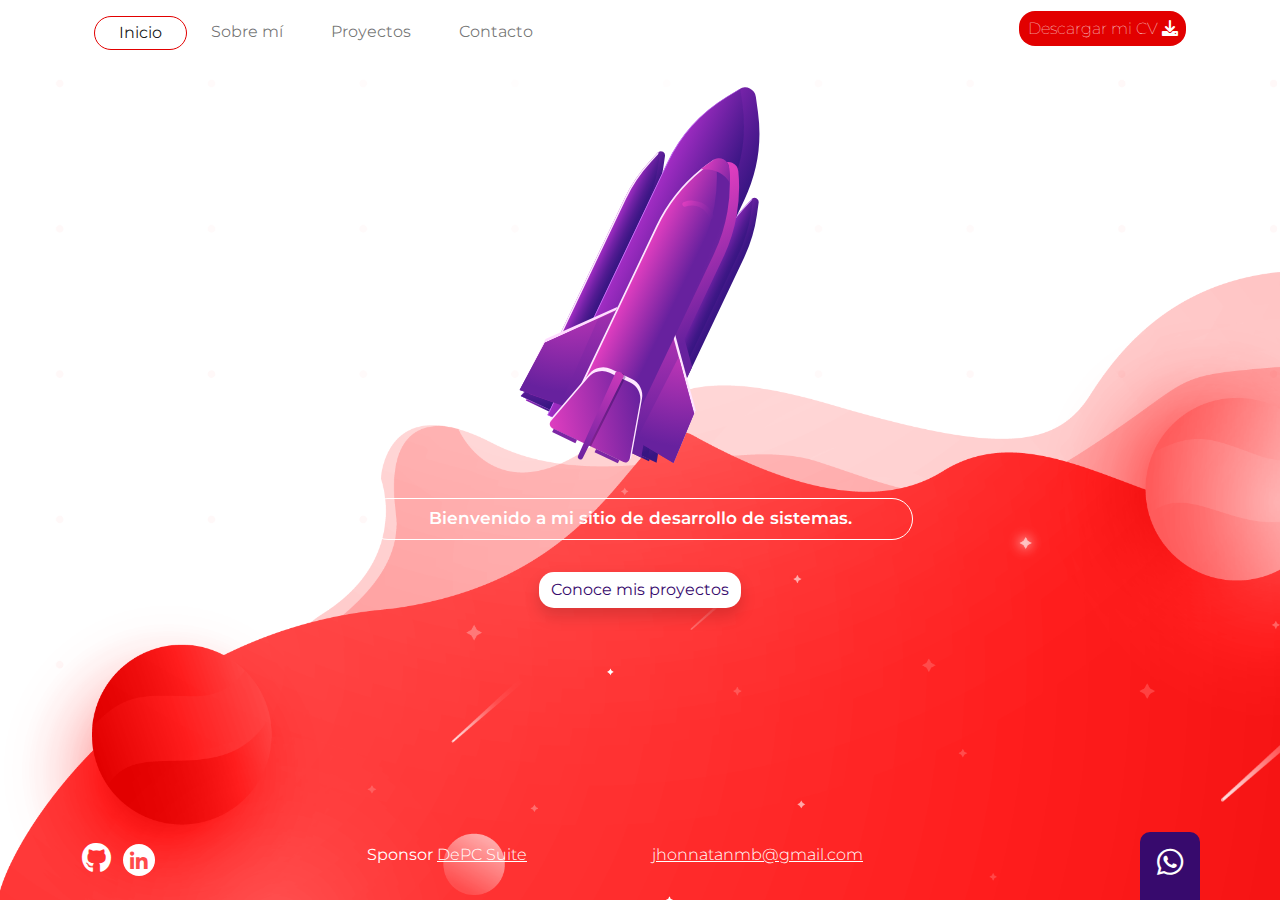
<file: index.html>
<!DOCTYPE html>
<html lang="es" class="h-100">

<head>
    <meta charset="UTF-8">
    <meta http-equiv="X-UA-Compatible" content="IE=edge">
    <meta name="viewport" content="width=device-width, initial-scale=1.0">
    <title>Inicio</title>
    <link rel="stylesheet" href="css/fontawesome/css/all.min.css">
    <link rel="stylesheet" href="css/fontawesome/css/fontawesome.min.css">
    <link rel="stylesheet" href="css/bootstrap/css/bootstrap.min.css">
    <script src="css/bootstrap/js/bootstrap.bundle.min.js"></script>
    <link rel="stylesheet" href="css/estilos.css">
</head>
<body id="inicio" class="d-flex flex-column h-100">
    <header class="container">
        <nav class="navbar navbar-expand-md mb-4 d-flex">
            <div class="container-fluid">
                <button class="navbar-toggler" type="button" data-bs-toggle="collapse" data-bs-target="#navbarCollapse"
                    aria-controls="navbarCollapse" aria-expanded="false" aria-label="Toggle navigation">
                    <span class="navbar-toggler-icon"></span>
                </button>
                <div class="collapse navbar-collapse" id="navbarCollapse">
                    <ul class="navbar-nav me-auto mb-2 mb-md-0 mt-2">
                        <li class="nav-item">
                            <a class="nav-link px-4 py-1 active" href="index.html">Inicio</a>
                        </li>
                        <li class="nav-item">
                            <a class="nav-link px-4 py-1" href="sobre-mi.html">Sobre mí</a>
                        </li>
                        <li class="nav-item">
                            <a class="nav-link px-4 py-1" href="proyectos.html">Proyectos</a>
                        </li>
                        <li class="nav-item">
                            <a class="nav-link px-4 py-1" href="contacto.html">Contacto</a>
                        </li>
                    </ul>
                    <div class="contenedor-hv d-inline">
                        <a href class="btn-descarga">Descargar mi CV
                            <i class="fas fa-download"></i></a>
                    </div>
                </div>
            </div>
        </nav>
    </header>
    <main class="container">
        <div class="row">
            <div class="col-12 mx-auto text-center cohete">
                    <a href="proyectos.html"><img src="images/cohete.svg" alt=""></a>
            </div>
            <div class="col-12 col-sm-6 offset-sm-3 text-center py-3">
                <p>Bienvenido a mi sitio de desarrollo de sistemas.</p>
            </div>
            <div class="col-12 text-center">
                <a class="btn shadow radius-pro" href="proyectos.html">Conoce mis proyectos</a>
            </div>
        </div>
    </main>
    <footer class="container mt-auto pb-4">
        <div class="row">
            <div class="col-3">
                <a href="https://github.com" target="_blank" title="Github"><i class="fab fa-github"></i></a>
                <a href="https://www.linkedin.com/in/jhonnatan-martinez-914a86a4/" target="_blank" title="Linkedin"><i
                        class="fab fa-linkedin-in"></i></a>
            </div>
            <div class="col-3">
                Sponsor <a href="https://depcsuite.com" target="_blank" title="DEPCSUITE">DePC Suite</a>
            </div>
            <div class="col-3">
                <a href="mailto:jhonnatanmb@gmail.com">jhonnatanmb@gmail.com</a>
            </div>
            <div class="btn-whatsapp col-3">
                <a href="https://api.whatsapp.com/send?phone=573153911622" title="Whatsapp"><i
                        class="fab fa-whatsapp"></i></a>
            </div>
        </div>    
    </footer>
</body>
</html>
</file>
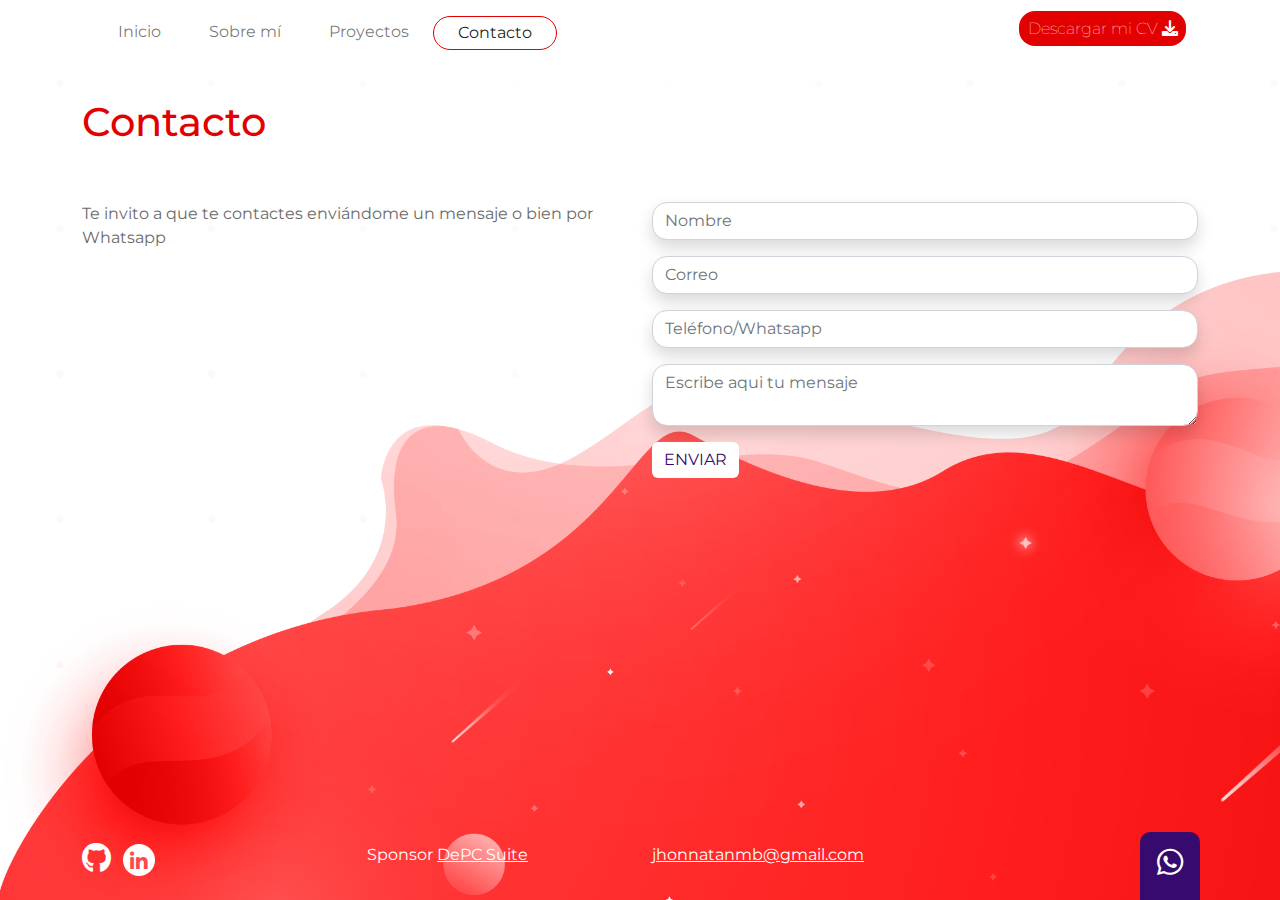
<file: contacto.html>
<!DOCTYPE html>
<html lang="es" class="h-100">

<head>
    <meta charset="UTF-8">
    <meta http-equiv="X-UA-Compatible" content="IE=edge">
    <meta name="viewport" content="width=device-width, initial-scale=1.0">
    <title>Contacto</title>
    <link rel="stylesheet" href="css/fontawesome/css/all.min.css">
    <link rel="stylesheet" href="css/fontawesome/css/fontawesome.min.css">
    <link rel="stylesheet" href="css/bootstrap/css/bootstrap.min.css">
    <script src="css/bootstrap/js/bootstrap.bundle.min.js"></script>
    <link rel="stylesheet" href="css/estilos.css">
</head>
<body id="contacto" class="d-flex flex-column h-100">
    <header class="container">
        <nav class="navbar navbar-expand-md mb-4 d-flex">
            <div class="container-fluid">
                <button class="navbar-toggler" type="button" data-bs-toggle="collapse" data-bs-target="#navbarCollapse"
                    aria-controls="navbarCollapse" aria-expanded="false" aria-label="Toggle navigation">
                    <span class="navbar-toggler-icon"></span>
                </button>
                <div class="collapse navbar-collapse" id="navbarCollapse">
                    <ul class="navbar-nav me-auto mb-2 mb-md-0 mt-2">
                        <li class="nav-item">
                            <a class="nav-link px-4 py-1" href="index.html">Inicio</a>
                        </li>
                        <li class="nav-item">
                            <a class="nav-link px-4 py-1" href="sobre-mi.html">Sobre mí</a>
                        </li>
                        <li class="nav-item">
                            <a class="nav-link px-4 py-1" href="proyectos.html">Proyectos</a>
                        </li>
                        <li class="nav-item">
                            <a class="nav-link px-4 py-1 active" href="contacto.html">Contacto</a>
                        </li>
                    </ul>
                    <div class="contenedor-hv d-inline">
                        <a href class="btn-descarga">Descargar mi CV
                            <i class="fas fa-download"></i></a>
                    </div>
                </div>
            </div>
        </nav>
    </header>
    <main class="container">
        <div class="row">
            <div class="col-12 pt-3 pb-5">
                <h1>Contacto</h1>
            </div>
        </div>
        <div class="row">
            <div class="col-sm-6 col-12">
                <p>Te invito a que te contactes enviándome un mensaje o bien por Whatsapp</p>
            </div>
            <div class="col-12 col-sm-6">
                <form action method="POST">
                    <div class="pb-3">
                        <input type="text" name="txtName" id="txtName" placeholder="Nombre" class="form-control shadow" required>
                    </div>
                    <div class="pb-3">
                        <input type="email" name="txtCorreo" id="txtCorreo" placeholder="Correo" class="form-control shadow" required>
                    </div>
                    <div class="pb-3">
                        <input type="tel" name="txtTelefono" id="txtTelefono" placeholder="Teléfono/Whatsapp"
                            class="form-control shadow" required>
                    </div>
                    <div class="pb-3">
                        <textarea name="txtMensaje" id="txtMensaje"
                            placeholder="Escribe aqui tu mensaje" class="form-control shadow" required></textarea>
                    </div>
                    <div>
                        <button type="submit" id="btnEnviar" name="btnEnviar" class="btn">ENVIAR</button>
                    </div>
            </div>
        </div>
        </form>
    </main>
    <footer class="container mt-auto pb-4">
        <div class="row">
            <div class="col-3">
                <a href="https://github.com" target="_blank" title="Github"><i class="fab fa-github"></i></a>
                <a href="https://www.linkedin.com/in/jhonnatan-martinez-914a86a4/" target="_blank" title="Linkedin"><i
                        class="fab fa-linkedin-in"></i></a>
            </div>
            <div class="col-3">
                Sponsor <a href="https://depcsuite.com" target="_blank" title="DEPCSUITE">DePC Suite</a>
            </div>
            <div class="col-3">
                <a href="mailto:jhonnatanmb@gmail.com">jhonnatanmb@gmail.com</a>
            </div>
            <div class="btn-whatsapp col-3">
                <a href="https://api.whatsapp.com/send?phone=573153911622" title="Whatsapp"><i
                        class="fab fa-whatsapp"></i></a>
            </div>
        </div>    
    </footer>
</body>
</html>
</file>
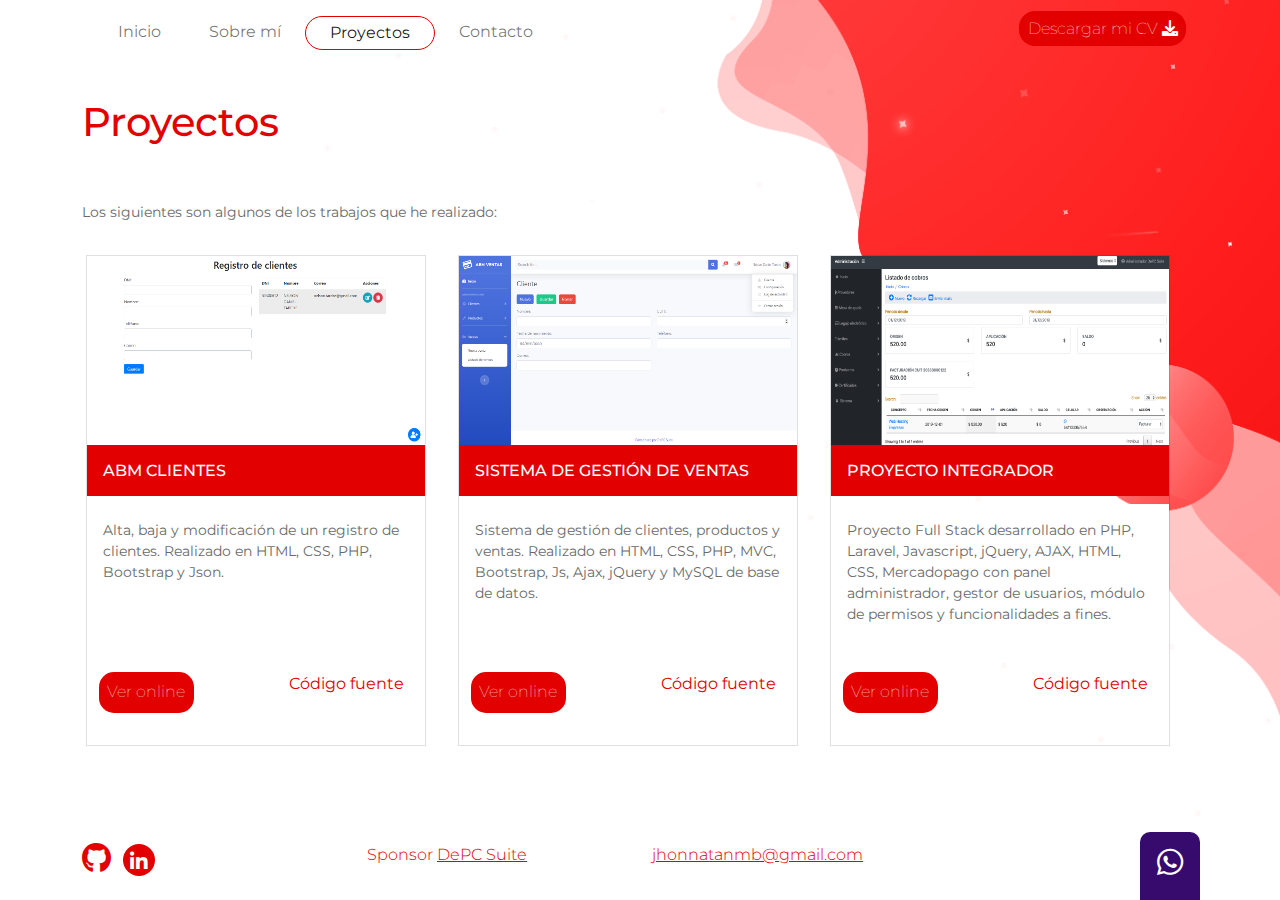
<file: proyectos.html>
<!DOCTYPE html>
<html lang="es" class="h-100">

<head>
    <meta charset="UTF-8">
    <meta http-equiv="X-UA-Compatible" content="IE=edge">
    <meta name="viewport" content="width=device-width, initial-scale=1.0">
    <title>Proyectos</title>
    <link rel="stylesheet" href="css/fontawesome/css/all.min.css">
    <link rel="stylesheet" href="css/fontawesome/css/fontawesome.min.css">
    <link rel="stylesheet" href="css/bootstrap/css/bootstrap.min.css">
    <script src="css/bootstrap/js/bootstrap.bundle.min.js"></script>
    <link rel="stylesheet" href="css/estilos.css">
</head>

<body id="proyectos" class="d-flex flex-column h-100">
    <header class="container">
        <nav class="navbar navbar-expand-md mb-4">
            <div class="container-fluid">
                <button class="navbar-toggler" type="button" data-bs-toggle="collapse" data-bs-target="#navbarCollapse"
                    aria-controls="navbarCollapse" aria-expanded="false" aria-label="Toggle navigation">
                    <span class="navbar-toggler-icon"></span>
                </button>
                <div class="collapse navbar-collapse" id="navbarCollapse">
                    <ul class="navbar-nav me-auto mb-2 mb-md-0 mt-2">
                        <li class="nav-item">
                            <a class="nav-link px-4 py-1" href="index.html">Inicio</a>
                        </li>
                        <li class="nav-item">
                            <a class="nav-link px-4 py-1" href="sobre-mi.html">Sobre mí</a>
                        </li>
                        <li class="nav-item">
                            <a class="nav-link px-4 py-1 active" href="proyectos.html">Proyectos</a>
                        </li>
                        <li class="nav-item">
                            <a class="nav-link px-4 py-1" href="contacto.html">Contacto</a>
                        </li>
                    </ul>
                    <div class="contenedor-hv d-inline">
                        <a href class="btn-descarga">Descargar mi CV
                            <i class="fas fa-download"></i></a>
                    </div>
                </div>
            </div>
        </nav>
    </header>
    <main class="container">
        <div class="row">
            <div class="col-12 pt-3 pb-5">
                <h1>Proyectos</h1>
            </div>
            <div class="row">
                <div class="col-sm-6 col-12">
                    <p>Los siguientes son algunos de los trabajos que he realizado:</p>
                </div>
            </div>
            <div class="row">
                <!--Contenedor 1-->
                <div class="col-12 col-sm-4 p-3 ">
                    <div class="proyecto">
                        <img src="images/abmclientes.png" alt="ABM Clientes" class="img-fluid">
                        <h2 class="p-3 d-block">ABM Clientes</h2>
                        <p class="p-3 pb-5 d-block">Alta, baja y modificación de un registro de clientes. Realizado en HTML, CSS, PHP, Bootstrap y Json.</p>
                        <div class="row my-5">
                            <div class="col-6 ps-4">
                                <a href="" target="_blank" class="btonrojo">Ver online</a>
                            </div>
                            <div class="col-6 link-rojo text-center">
                                <a href="" target="_blank">Código fuente</a>
                            </div>
                        </div>
                    </div>
                </div>
                <!--Contenedor 2-->
                <div class="col-12 col-sm-4 p-3 ">
                    <div class="proyecto">
                        <img src="images/abmventas.png" alt="ABM Ventas" class="img-fluid">
                        <h2 class="p-3 d-block">SISTEMA DE GESTIÓN DE VENTAS</h2>
                        <p class="p-3 pb-5 d-block">Sistema de gestión de clientes, productos y ventas. Realizado en HTML, CSS, PHP, MVC, Bootstrap, Js, Ajax, jQuery y MySQL de base de datos.</p>
                        <div class="row my-5">
                            <div class="col-6 ps-4">
                                <a href="" target="_blank" class="btonrojo">Ver online</a>
                            </div>
                            <div class="col-6 link-rojo text-center">
                                <a href="" target="_blank">Código fuente</a>
                            </div>
                        </div>
                    </div>
                </div>
                <!--Contenedor 3-->
                <div class="col-12 col-sm-4 p-3 ">
                    <div class="proyecto">
                        <img src="images/proyecto-integrador.png" alt="Pro Integrador" class="img-fluid">
                        <h2 class="p-3 d-block">PROYECTO INTEGRADOR</h2>
                        <p class="p-3 pb-5 d-block">Proyecto Full Stack desarrollado en PHP, Laravel, Javascript, jQuery, AJAX, HTML, CSS, Mercadopago con panel administrador, gestor de usuarios, módulo de permisos y funcionalidades a fines.</p>
                        <div class="row my-5">
                            <div class="col-6 ps-4">
                                <a href="" target="_blank" class="btonrojo">Ver online</a>
                            </div>
                            <div class="col-6 link-rojo text-center">
                                <a href="" target="_blank">Código fuente</a>
                            </div>
                        </div>
                    </div>
                </div>
            </div>
    </main>
    <footer class="container mt-auto pb-4">
        <div class="row">
            <div class="col-3">
                <a href="https://github.com" target="_blank" title="Github"><i class="fab fa-github"></i></a>
                <a href="https://www.linkedin.com/in/jhonnatan-martinez-914a86a4/" target="_blank" title="Linkedin"><i
                        class="fab fa-linkedin-in"></i></a>
            </div>
            <div class="col-3">
                Sponsor <a href="https://depcsuite.com" target="_blank" title="DEPCSUITE">DePC Suite</a>
            </div>
            <div class="col-3">
                <a href="mailto:jhonnatanmb@gmail.com">jhonnatanmb@gmail.com</a>
            </div>
            <div class="btn-whatsapp col-3">
                <a href="https://api.whatsapp.com/send?phone=573153911622" title="Whatsapp"><i
                        class="fab fa-whatsapp"></i></a>
            </div>
        </div>
    </footer>
</body>
</html>
</file>
<file: css/estilos.css>
@import url('https://fonts.googleapis.com/css2?family=Montserrat:ital,wght@0,100;0,200;0,300;0,400;0,500;0,600;0,700;0,800;0,900;1,100;1,200;1,300;1,400;1,500;1,600;1,700;1,800;1,900&display=swap');

body {
    font-family: 'Montserrat', sans-serif;
}

#contacto, #inicio {
    background-image: url("../images/fondo-contacto.png");
    background-size: cover;
}

#proyectos {
    background-image: url("../images/fondo-proyectos.png");
    background-size: cover;
}

#inicio img {
    height: 390px;
}

#inicio img:hover {
    height: 400px;
}

.cohete {
    height: 400px;
}

#inicio p {
    color: white;
    font-size: 17px;
    border: 1px solid white;
    border-radius: 50px;
    font-weight: 600;
    padding: 7px 30px;
}

.radius-pro {
    border-radius: 15px;
    border: 1px solid #E20000;
}

.foto-perfil {
    margin: 1em auto;
    display: block;
    background-color: #fff;
    padding: 10px;
    border-radius: 50%;
    width: 280px;
}

h1 {
    color: #E20000;
}

h3 {
    font-size: 14px;
    color: #282828;
    font-weight: 300;
}

#sobre-mi h3 {
    max-height: 100%;
}

p {
    color: #6a6a6a;
}

.btn {
    color: #370a6d;
    background-color: white;
    border: none;
}

.form-control {
    border-radius: 15px;
}

nav .active {
    border: 1px solid #E20000;
    border-radius: 20px;
}

.btn:hover {
    color: white;
    background-color: #370a6d;
}

.btn-descarga {
    padding: .22cm;
    background-color: #E20000;
    color: white;
    font-weight: 100;
    border-radius: 16px;
    text-decoration: white;
    text-align: center;
}

.contenedor-EnviarMSM,
a.letra-contacto {
    padding: .22cm;
    background-color: #E20000;
    color: white;
    font-weight: 100;
    border-radius: 16px;
    text-decoration: white;
    text-align: center;
}

.contenedor-EnviarMSM:hover,
a.letra-contacto:hover {
    background-color: #370a6d;
}

.btn-descarga:hover {
    background-color: #370a6d;
    color: white;
}

footer {
    color: white;
    padding-top: 40px;
}

footer a {
    color: white;
}

footer .fa-github {
    font-size: 30px;
    color: white;
}

footer .fa-linkedin-in {
    color: #ff4a49;
    background-color: white;
    font-size: 20px;
    border: 0px;
    height: 32px;
    width: 32px;
    text-align: center;
    padding: 8px 0 0 0;
    border-radius: 80px;
    margin: 0 8px;
}

footer .btn-whatsapp {
    background-color: #370a6d;
    color: white;
    width: 60px;
    border-top-left-radius: 10px;
    border-top-right-radius: 10px;
    font-size: 30px;
    text-align: center;
    padding: 8px 0 15px 0;
    right: 80px;
    position: fixed;
    bottom: 0px;
}

#sobre-mi .fa-whatsapp:before,
#inicio footer a {
    color: white !important;
}

#proyectos footer,
#proyectos footer a,
#inicio footer a,
#sobre-mi footer a {
    color: #E20000;
    font-weight: 300;
}

#proyectos .fa-whatsapp:before,
#contacto .fa-whatsapp:before,
#inicio .fa-whatsapp:before {
    color: white;
}

#proyectos .fa-github::before,
#sobre-mi .fa-github::before {
    color: #E20000;
}

#proyectos .fa-linkedin-in,
#sobre-mi .fa-linkedin-in {
    color: white;
    background-color: #E20000;
    border-radius: 750px;
    padding-top: 3%;
}

.proyecto {
    border: 1px solid rgba(0, 0, 0, .125);
    height: 13cm;
}

#proyectos img {
    max-width: 100%;
    height: 5cm;
}

#proyectos h2 {
    font-size: 16px;
    color: white;
    text-transform: uppercase;
    background-color: #E20000;
}

#proyectos p {
    font-size: 14px;
    max-height: 120px;
    height: 100%;
    background-color: white;
}

.btonrojo {
    background-color: #E20000;
    padding: .22cm;
    color: white;
    border-radius: 15px;
    text-decoration: none;
    font-weight: 100;
    display: inline-block;
}

.btonrojo:hover {
    background-color: #370a6d;
    color: white;
}

.link-rojo a {
    color: #E20000;
    text-decoration: none;
}

#tecnologias {
    background: rgba(184, 37, 20, 1);
    background: -moz-linear-gradient(left, rgba(184, 37, 20, 1) 0%, rgba(214, 52, 30, 1) 47%, rgba(240, 47, 23, 1) 70%, rgba(240, 47, 23, 1) 100%);
    background: -webkit-gradient(left top, right top, color-stop(0%, rgba(184, 37, 20, 1)), color-stop(47%, rgba(214, 52, 30, 1)), color-stop(70%, rgba(240, 47, 23, 1)), color-stop(100%, rgba(240, 47, 23, 1)));
    background: -webkit-linear-gradient(left, rgba(184, 37, 20, 1) 0%, rgba(214, 52, 30, 1) 47%, rgba(240, 47, 23, 1) 70%, rgba(240, 47, 23, 1) 100%);
    background: -o-linear-gradient(left, rgba(184, 37, 20, 1) 0%, rgba(214, 52, 30, 1) 47%, rgba(240, 47, 23, 1) 70%, rgba(240, 47, 23, 1) 100%);
    background: -ms-linear-gradient(left, rgba(184, 37, 20, 1) 0%, rgba(214, 52, 30, 1) 47%, rgba(240, 47, 23, 1) 70%, rgba(240, 47, 23, 1) 100%);
    background: linear-gradient(to right, rgba(184, 37, 20, 1) 0%, rgba(214, 52, 30, 1) 47%, rgba(240, 47, 23, 1) 70%, rgba(240, 47, 23, 1) 100%);
    filter: progid:DXImageTransform.Microsoft.gradient(startColorstr='#b82514', endColorstr='#f02f17', GradientType=1);
}

.card-tech{
    max-height: 100%;
    height: 184px;
}

#idiomas-hobbies{
    background-color: #eee;
}

#idiomas-hobbies .fas{
    font-size: 80px;
    color: white;
}

#idiomas-hobbies .card{
    background-color: #370a6d;
    border-radius: 15px;
    padding: 40px;
}

.max-card{
    max-height: 80%;
    height: 50px;
    border-radius: 15px;
}

#idiomas-hobbies .card-idioma{
    border-radius: 15px;
}

#idiomas-hobbies h2{
    font-size: 16px;
    font-weight: 600px;
}

#idiomas-hobbies ul{
    font-size: 14px;
    color: #282828;
    list-style-type: none;
}


@media (max-width: 750px) {

    #contacto,
    #inicio {
        background-image: url("../images/fondo-proyectos.png");
        background-size: cover;
        background-repeat: no-repeat;
    }

    #proyectos {
        background-size: contain;
        background-repeat: no-repeat;
    }

    #inicio p {
        color: #E20000;
        border: 1px solid #E20000;
    }

    .footer, #inicio footer a, #contacto footer a{
        color: #E20000 !important;
        text-align: center;
    }

    #inicio .fa-github::before,
    #contacto .fa-github::before {
        color: #E20000;
    }

    .fa-comment-alt:before, .fa-message:before{
        content: "\f27a";
        margin-left: -17px;
    }

    .fa-star:before {
        content: "\f005";
        margin-left: -25px;
    }
}
</file>
